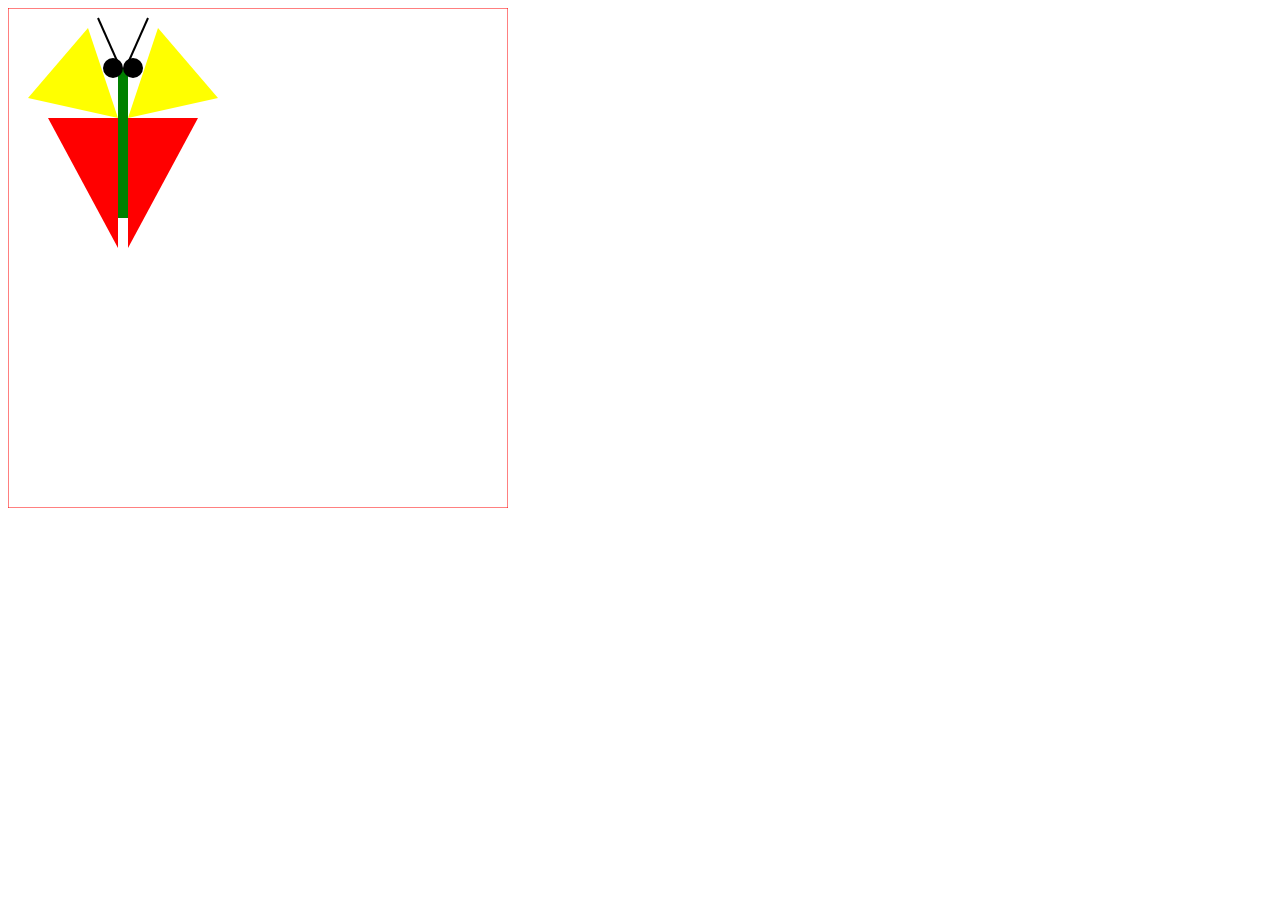
<file: Project1/draft/index.html>
<!DOCTYPE html>
<html>

<head>
    <meta charset="utf-8">
    <title>Pengcheng Lu Drawing #5</title>
    <script src="d3.min.js"></script>
    <script src="polygon.js"></script>
</head>

<body>
    <div id="canvas"></div>
</body>
<script src="main.js"></script>

</html>
</file>
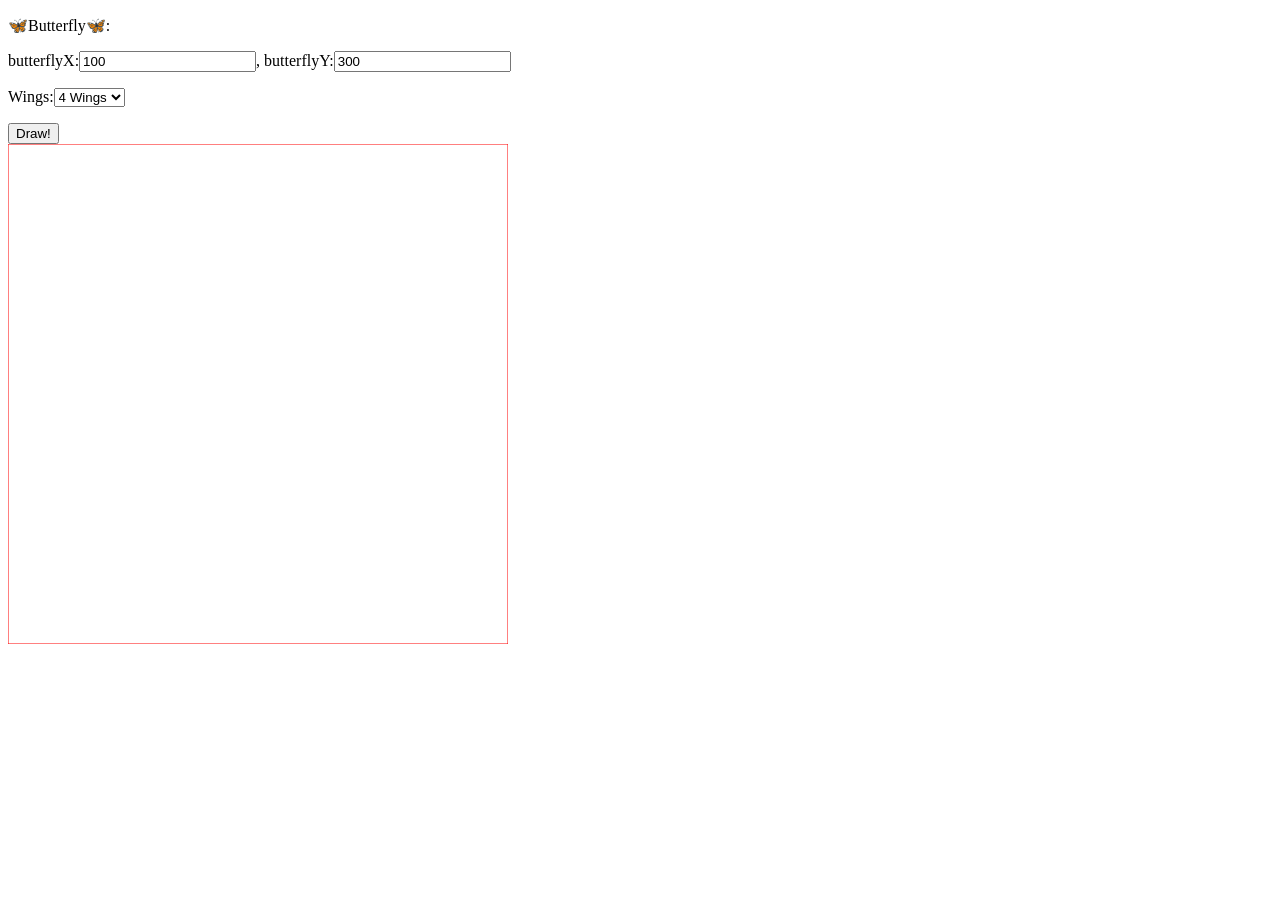
<file: Project1/final/index.html>
<!DOCTYPE html>
<html>

<head>
    <meta charset="utf-8">
    <title>Pengcheng(Moses) Lu Drawing #5 Final</title>
    <script src="d3.min.js"></script>
    <script src="polygon.js"></script>
</head>

<body>
    <p>🦋Butterfly🦋:</p>

    <p>butterflyX:<input type="number" id="xInput" value="100">, butterflyY:<input type="number" id="yInput" value="300"></p>

    <p>Wings:<select id="wingNumber">
        <option id= "choiceOne" value="1">4 Wings</option>
        <option id= "choiceTwo" value="2">6 Wings</option>
    </select></p>

    <button id="action">Draw!</button>
    <div id="canvas"></div>
</body>
<script src="main.js"></script>

</html>
</file>
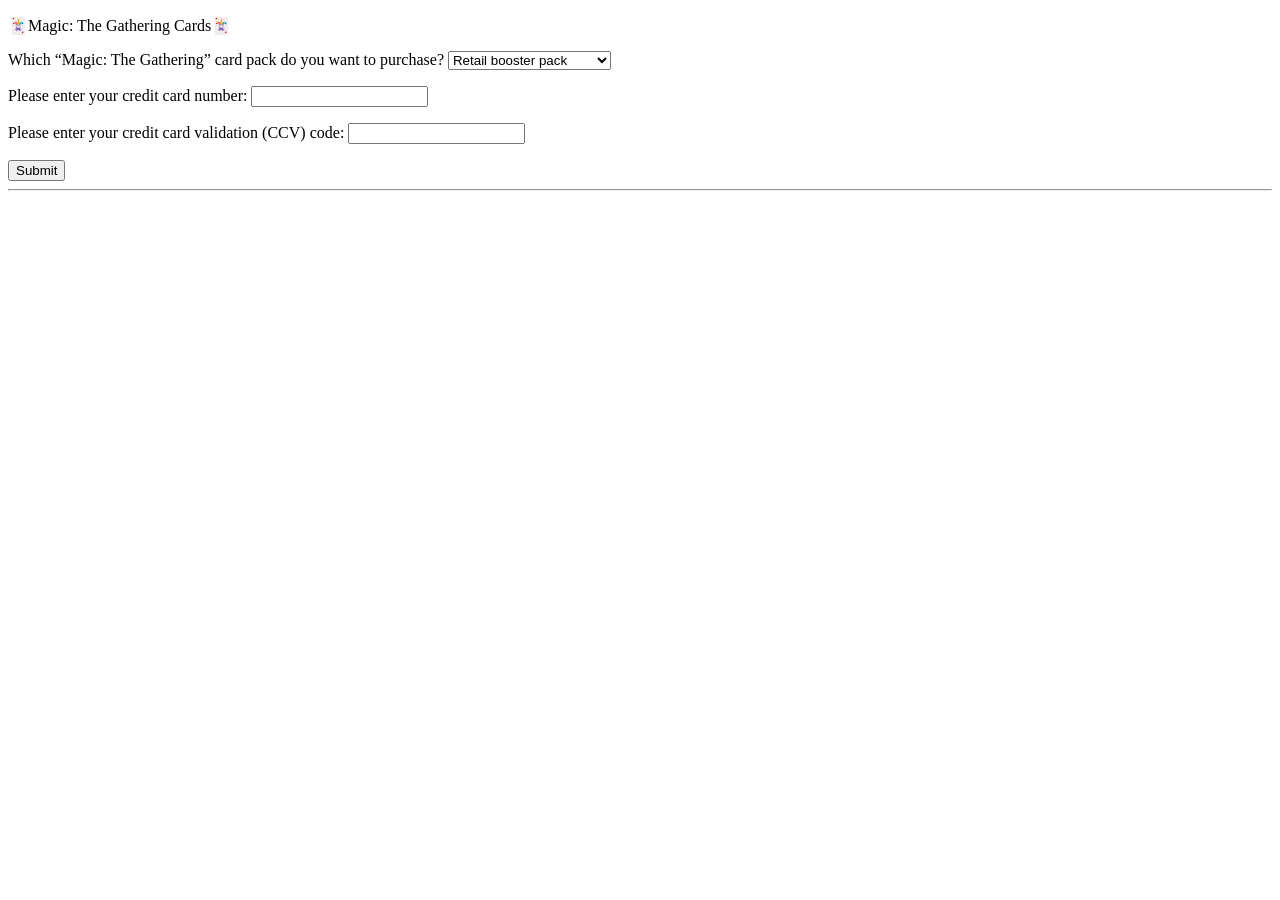
<file: Project2/draft/index.html>
<!DOCTYPE html>
<html lang="en">
<head>
    <meta charset="UTF-8">
    <meta name="viewport" content="width=device-width, initial-scale=1.0">
    <title>Moses Project #2-4</title>
</head>
<body>
    <p>🃏Magic: The Gathering Cards🃏</p>

    <p>Which “Magic: The Gathering” card pack do
you want to purchase?
    <select id="cardSelect">
        <option value="booster">Retail booster pack</option>
        <option value="starter">Collectable starter pack</option>
        <option value="complete">1st edition complete set</option>
    </select></p>

    <p>Please enter your credit card number: <input id="ccNumber" type="text" /></p>

    <p>Please enter your credit card validation (CCV)
code: <input id="ccvNumber" type="text" /></p>

    <button id="submit">Submit</button>
    <div id="output"></div>
    <button id="reset" hidden>Try Again</button>
    <hr />

    <script src="main.js"></script>
    <script src="output.js"></script>
</body>
</html>
</file>
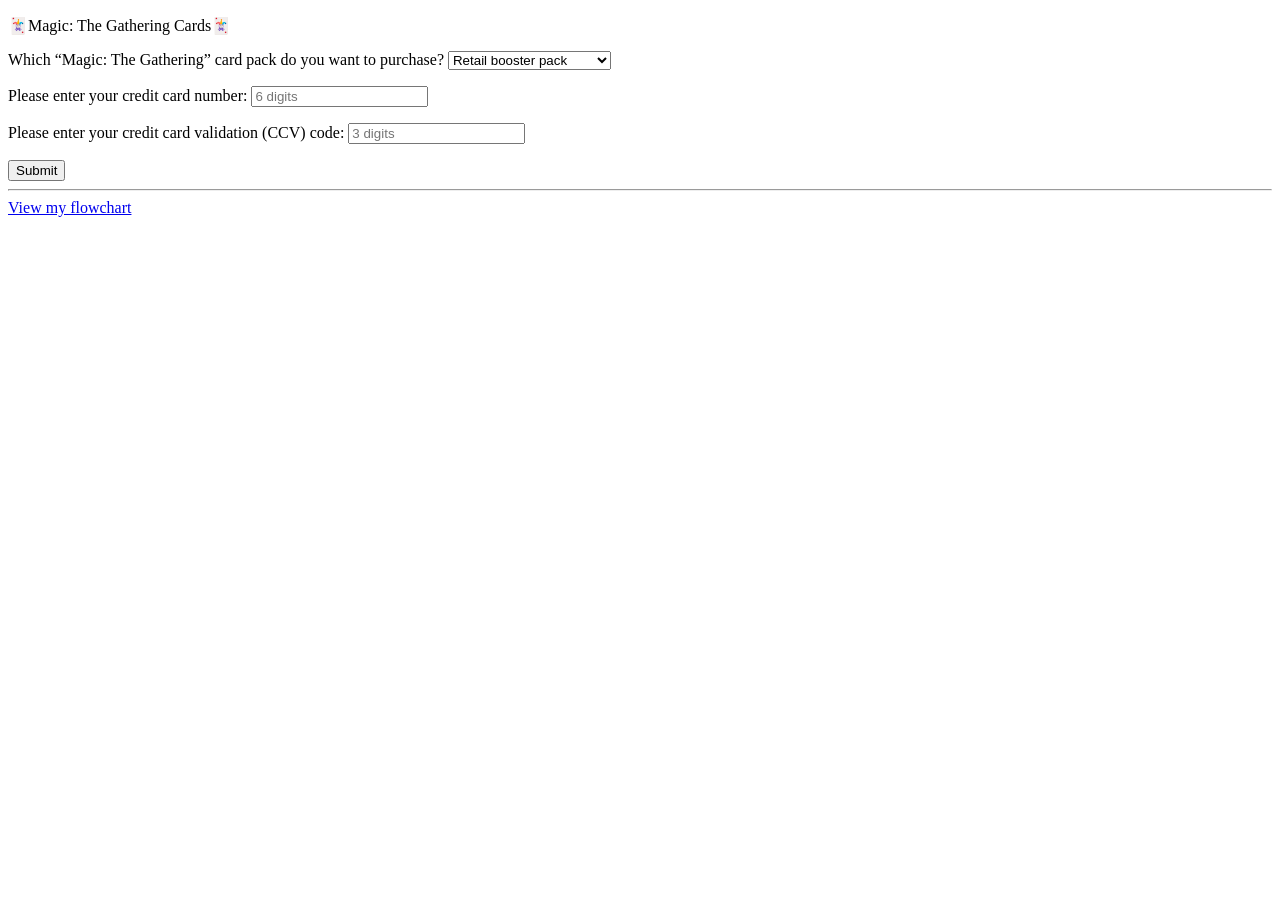
<file: Project2/final/index.html>
<!DOCTYPE html>
<html lang="en">
<head>
    <meta charset="UTF-8">
    <meta name="viewport" content="width=device-width, initial-scale=1.0">
    <title>Moses Project #2-4</title>
</head>
<body>
    <p>🃏Magic: The Gathering Cards🃏</p>

    <p>Which “Magic: The Gathering” card pack do
you want to purchase?
    <select id="cardSelect">
        <option value="booster">Retail booster pack</option>
        <option value="starter">Collectable starter pack</option>
        <option value="complete">1st edition complete set</option>
    </select></p>

    <p>Please enter your credit card number: <input id="ccNumber" type="text" placeholder="6 digits" /></p>

    <p>Please enter your credit card validation (CCV)
code: <input id="ccvNumber" type="text" placeholder="3 digits" /></p> 

    <button id="submit">Submit</button>
    <div id="output"></div>
    <button id="reset" hidden>Try Again</button>
    <hr />

    <script src="main.js"></script>
    <script src="output.js"></script>
    <a href="./flowchartFinal.drawio.pdf">View my flowchart</a>
</body>
</html>
</file>
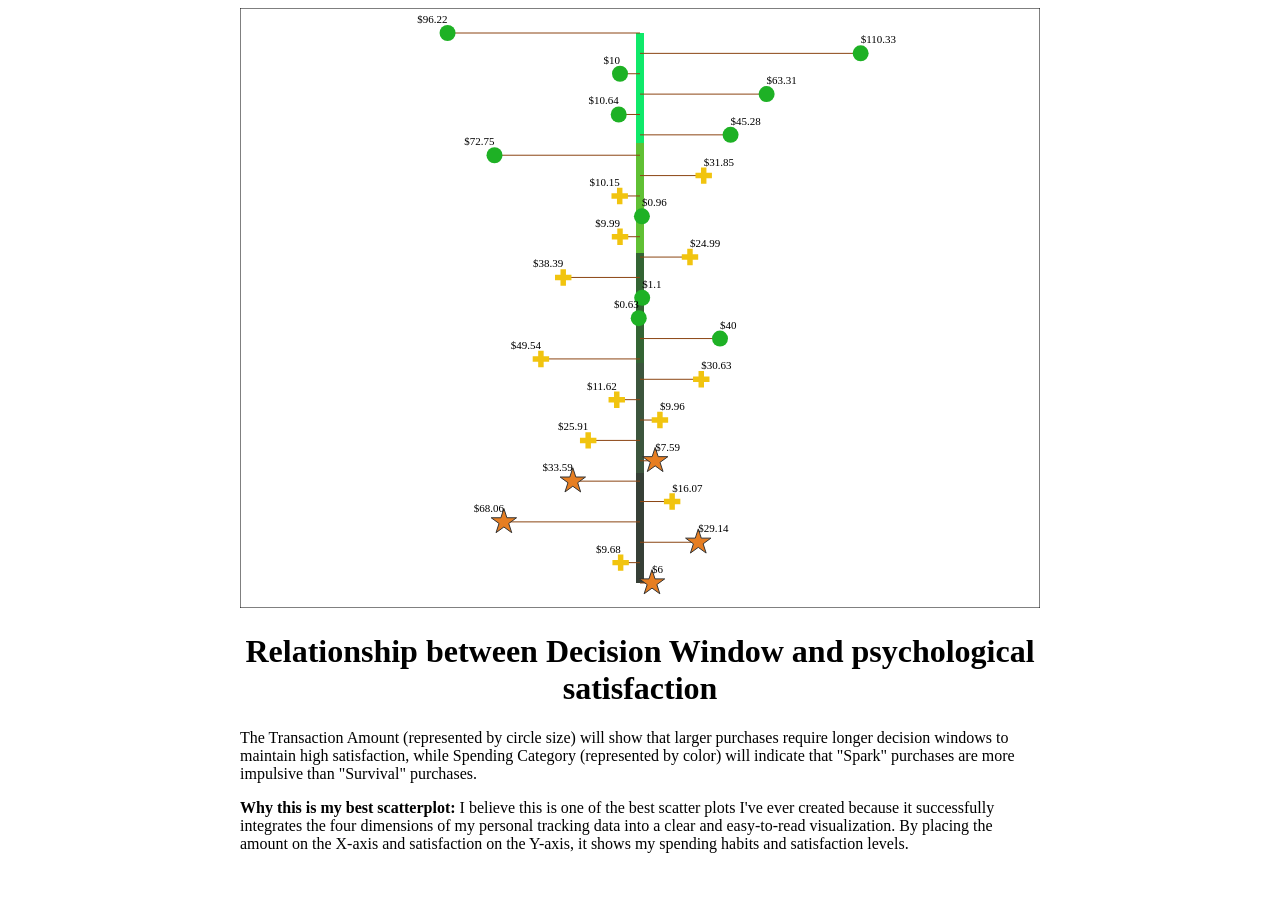
<file: term/draft1/index.html>
<!DOCTYPE html>
<html>

<head>
    <meta charset="utf-8">
    <title>Pengcheng Lab 6108 final</title>
    <script src="d3.min.js"></script>
</head>

<body>
    <div id="container" style="margin: 0 auto">
        <div id="canvas"></div>
        <h1 style="text-align:center">Relationship between Decision Window and psychological satisfaction</h1>

        <p style="text-align: left">The Transaction Amount (represented by circle size) will show that larger purchases require longer decision windows to maintain high satisfaction, while Spending Category (represented by color) will indicate that "Spark" purchases are more impulsive than "Survival" purchases.</p>

        <p><strong>Why this is my best scatterplot:</strong> 
                I believe this is one of the best scatter plots I've ever created because it successfully integrates the four dimensions of my personal tracking data into a clear and easy-to-read visualization. By placing the amount on the X-axis and satisfaction on the Y-axis, it shows my spending habits and satisfaction levels.
        </p>
    </div>
</body>
<script src="main.js"></script>

</html>
</file>
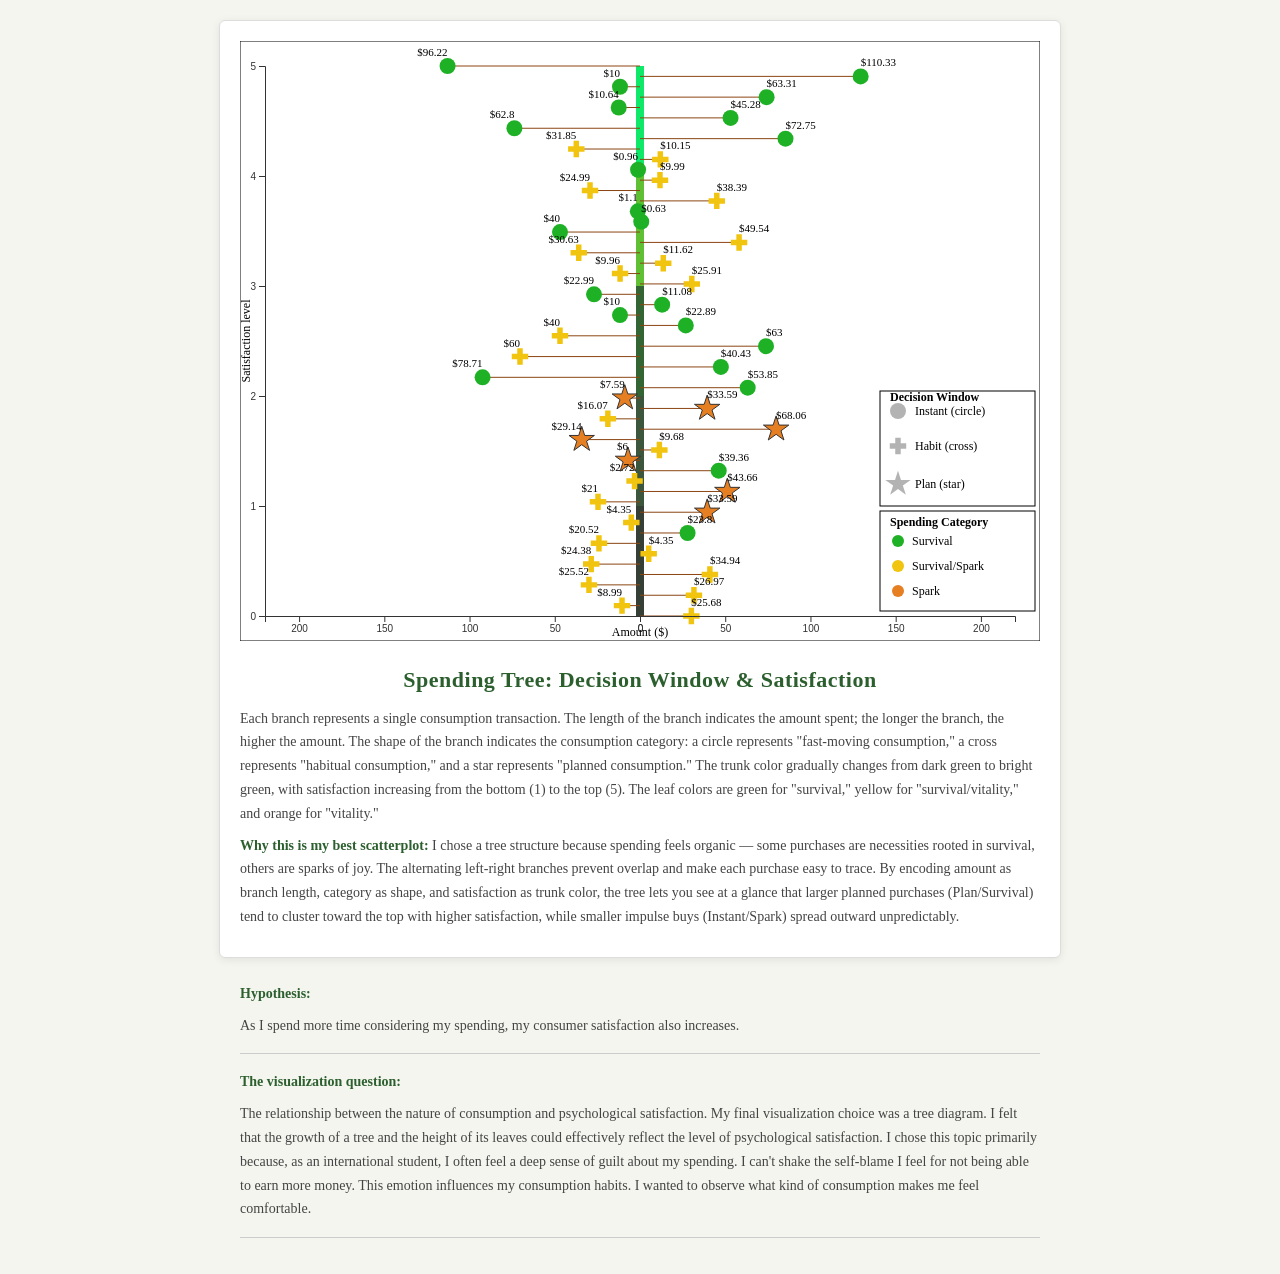
<file: term/draft2/index.html>
<!DOCTYPE html>
<html>

<head>
    <meta charset="utf-8">
    <title>Pengcheng term 6108 final</title>
    <script src="d3.min.js"></script>
    <link rel="stylesheet" href="style.css">
</head>

<body>
    <div id="container">
        <div id="canvas"></div>
        <h1 style="text-align:center">Spending Tree: Decision Window & Satisfaction</h1>

        <p style="text-align: left">Each branch represents a single consumption transaction. The length of the branch indicates the amount spent; the longer the branch, the higher the amount. The shape of the branch indicates the consumption category: a circle represents "fast-moving consumption," a cross represents "habitual consumption," and a star represents "planned consumption." The trunk color gradually changes from dark green to bright green, with satisfaction increasing from the bottom (1) to the top (5).

The leaf colors are green for "survival," yellow for "survival/vitality," and orange for "vitality."</p>

        <p><strong>Why this is my best scatterplot:</strong> 
                 I chose a tree structure because spending feels organic — some purchases are necessities rooted in survival, others are sparks of joy. The alternating left-right branches prevent overlap and make each purchase easy to trace. By encoding amount as branch length, category as shape, and satisfaction as trunk color, the tree lets you see at a glance that larger planned purchases (Plan/Survival) tend to cluster toward the top with higher satisfaction, while smaller impulse buys (Instant/Spark) spread outward unpredictably.
    </div>
    
    <div>
        <p><strong>Hypothesis:</strong>
        <p>As I spend more time considering my spending, my consumer satisfaction also increases.</p>
        <hr>
        <p><strong>The visualization question:</strong>
        <p>The relationship between the nature of consumption and psychological satisfaction. My final visualization choice was a tree diagram. I felt that the growth of a tree and the height of its leaves could effectively reflect the level of psychological satisfaction. I chose this topic primarily because, as an international student, I often feel a deep sense of guilt about my spending. I can't shake the self-blame I feel for not being able to earn more money. This emotion influences my consumption habits. I wanted to observe what kind of consumption makes me feel comfortable.</p>
        <hr>
    </div>
</body>
<script src="main.js"></script>

</html>
</file>
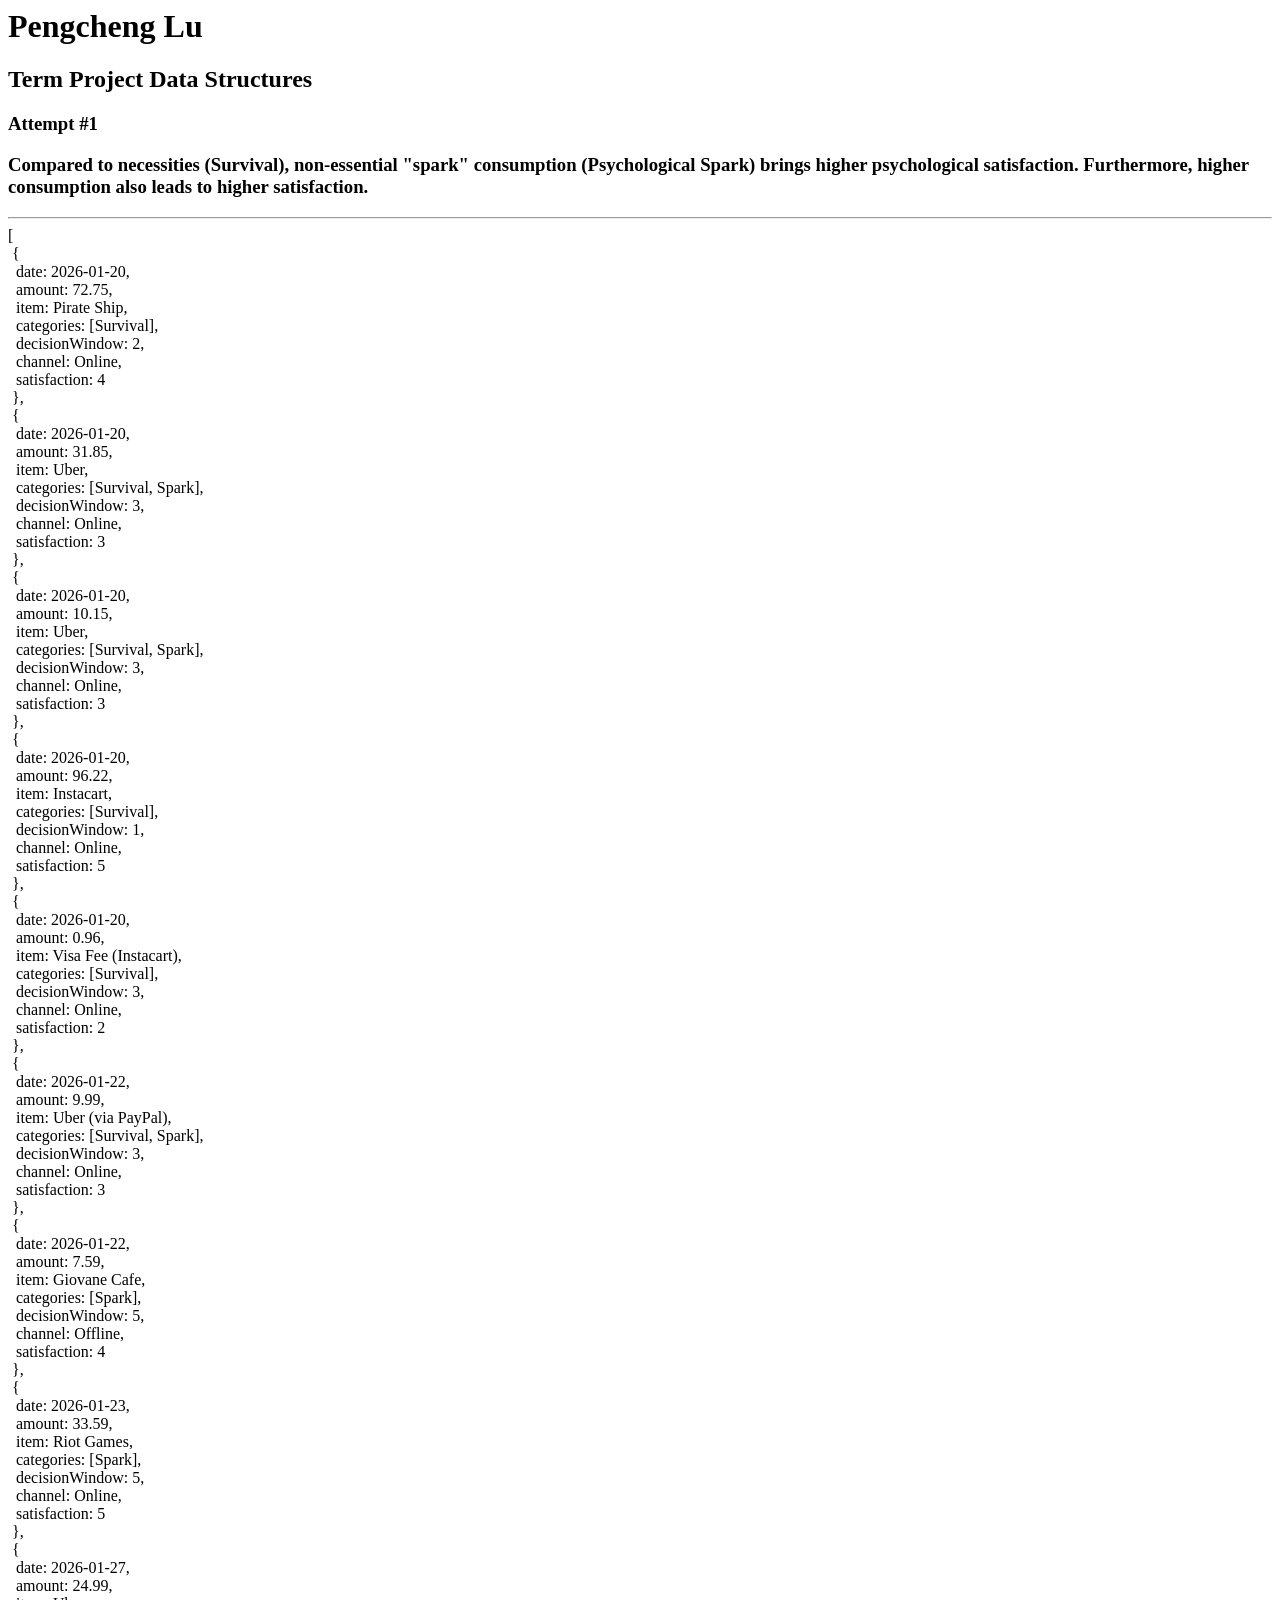
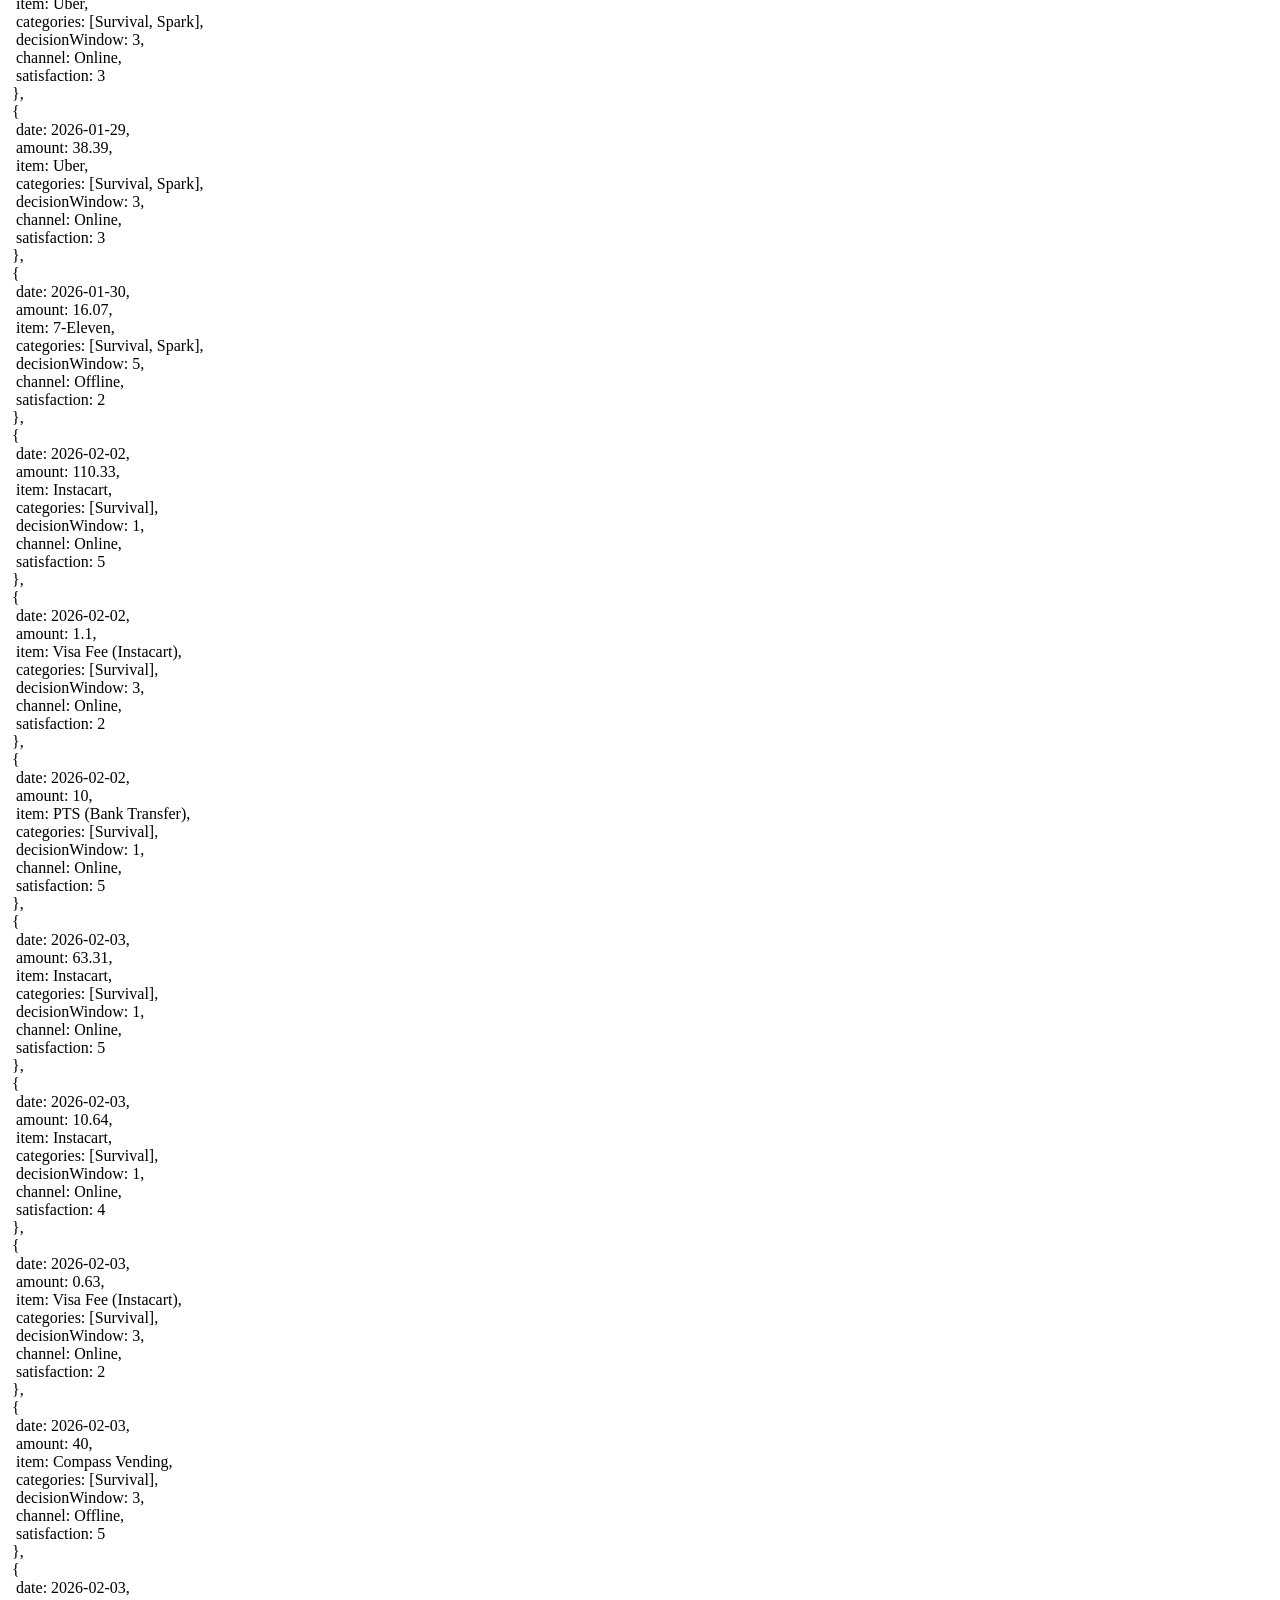
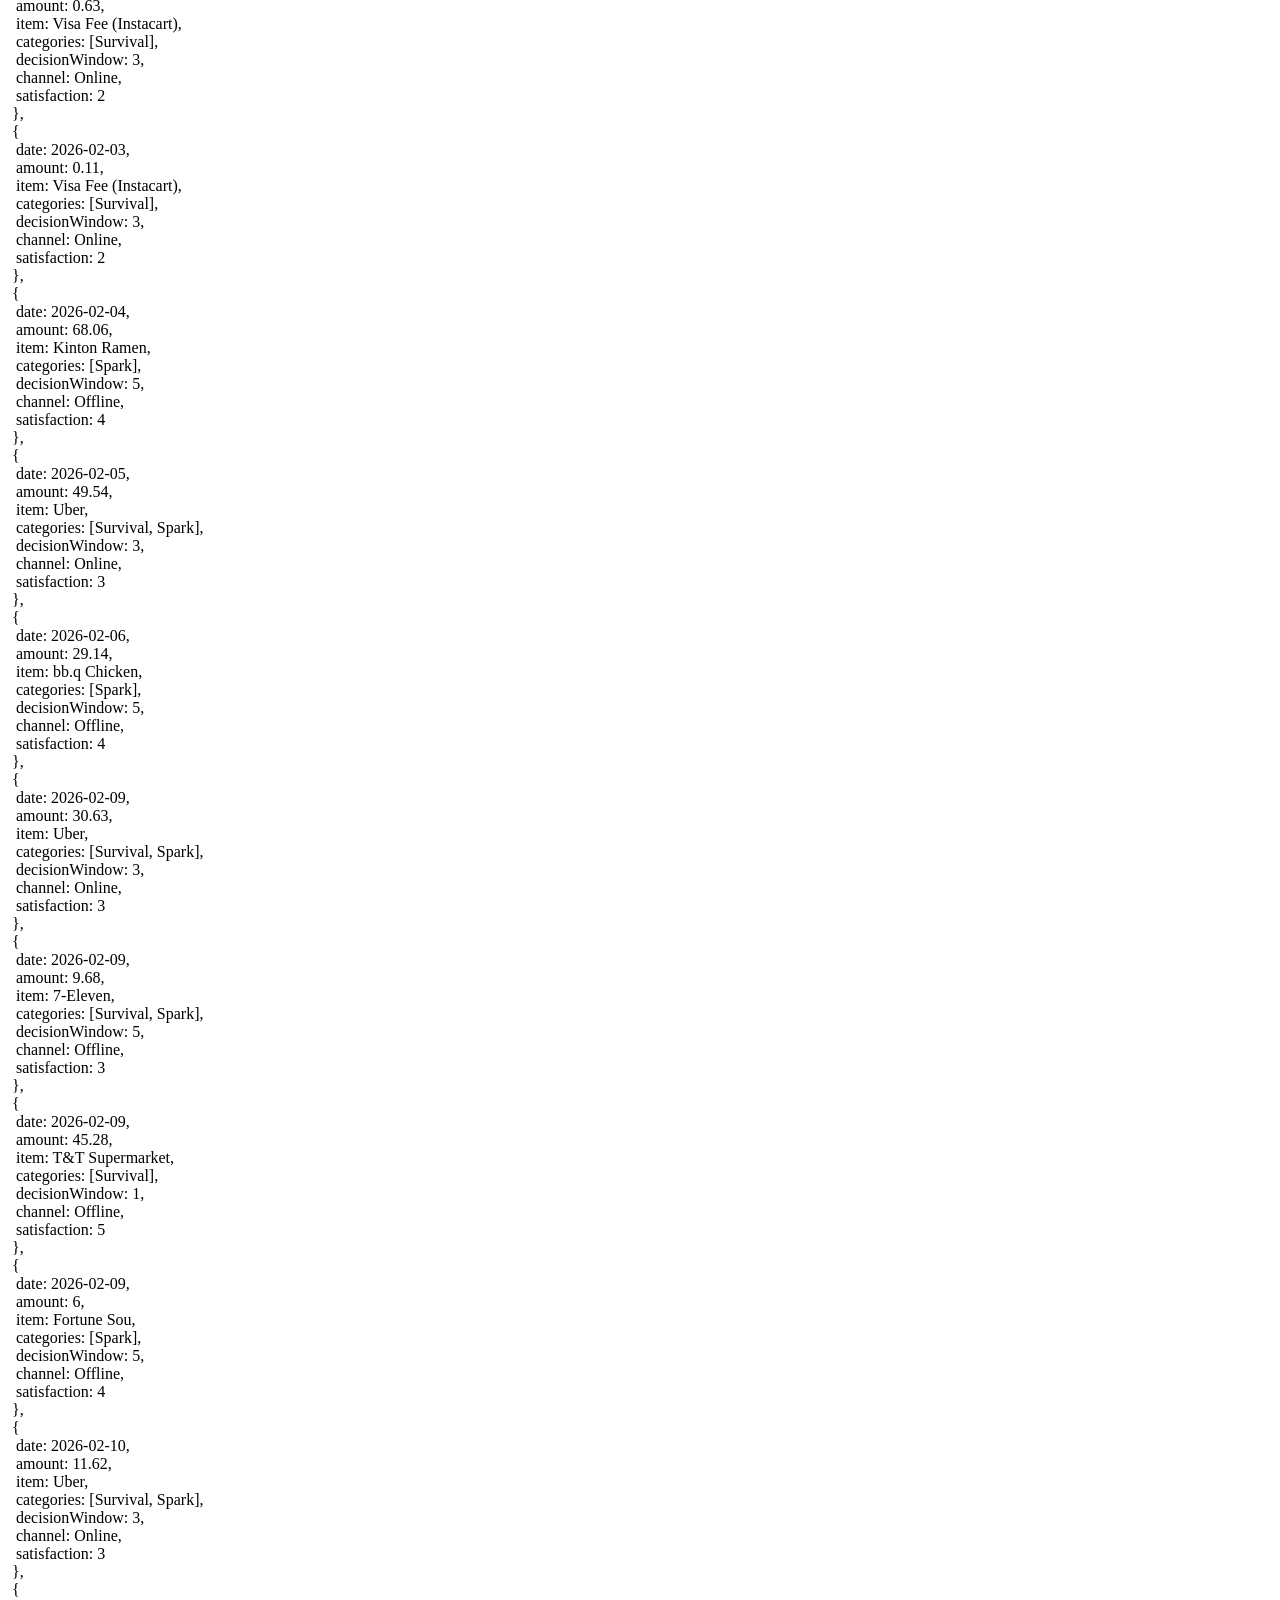
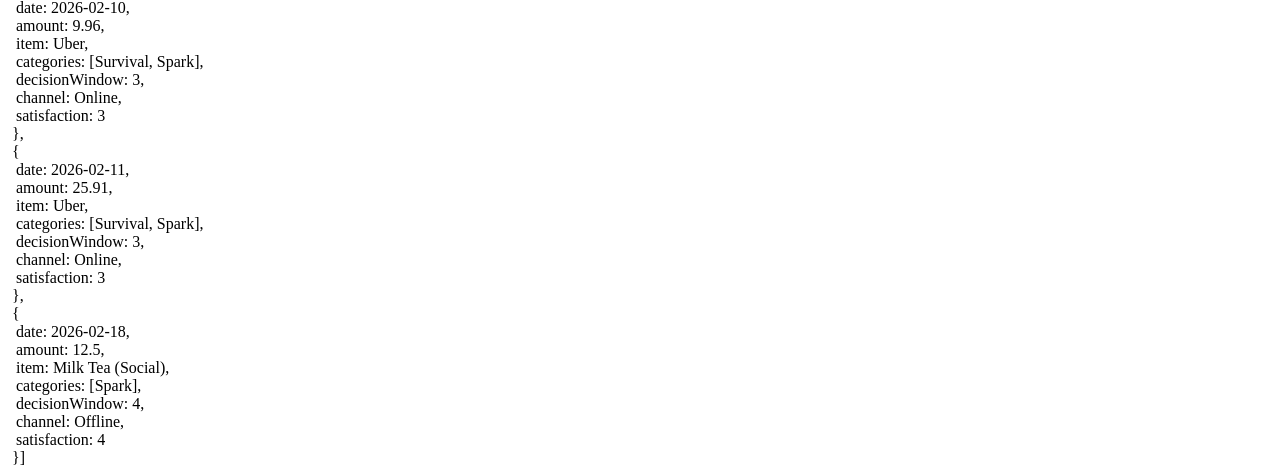
<file: term/phase2/index.html>
<html>

<head>
    <title>Term Project Phase 2</title>
</head>

<script src="output.js"></script>

<body>
    <h1>Pengcheng Lu</h1>
    <h2>Term Project Data Structures</h2>
    <h3>Attempt #1</h3>
    <h3>Compared to necessities (Survival), non-essential "spark" consumption (Psychological Spark) brings higher psychological satisfaction. Furthermore, higher consumption also leads to higher satisfaction.</h3>
    <hr>
    <div id="output"></div>
</body>

<script src="main.js"></script>

</html>
</file>
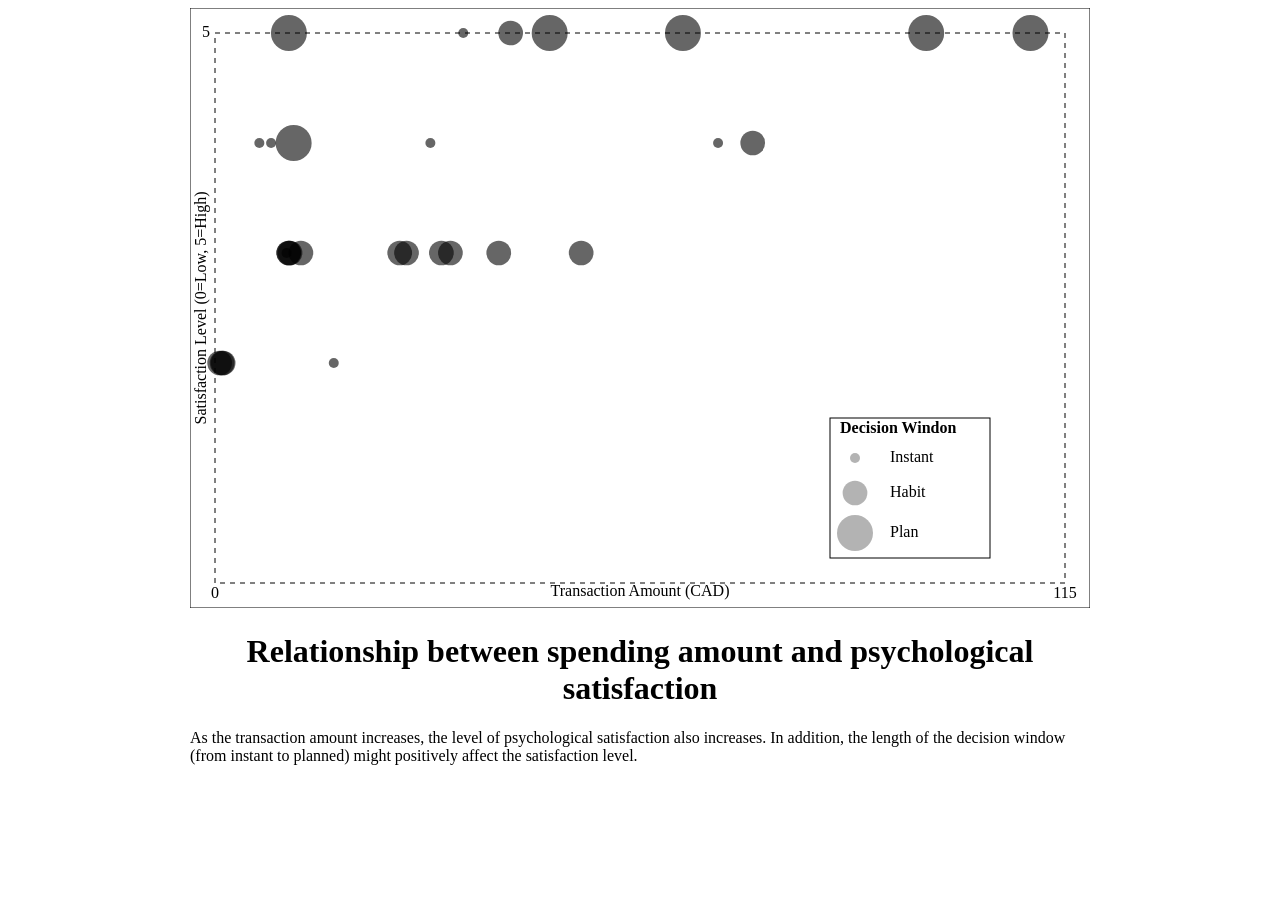
<file: term/phase3a/index.html>
<!DOCTYPE html>
<html>

<head>
    <meta charset="utf-8">
    <title>Pengcheng Phase 3a</title>
    <script src="d3.min.js"></script>
</head>

<body>
    <div id="container" style="margin: 0 auto">
        <div id="canvas"></div>
        <h1 style="text-align:center">Relationship between spending amount and psychological satisfaction</h1>
        <p style="text-align: left">As the transaction amount increases, the level of psychological satisfaction also increases. 
            In addition, the length of the decision window (from instant to planned) might positively affect the satisfaction level.</p>
    </div>
</body>
<script src="main.js"></script>

</html>
</file>
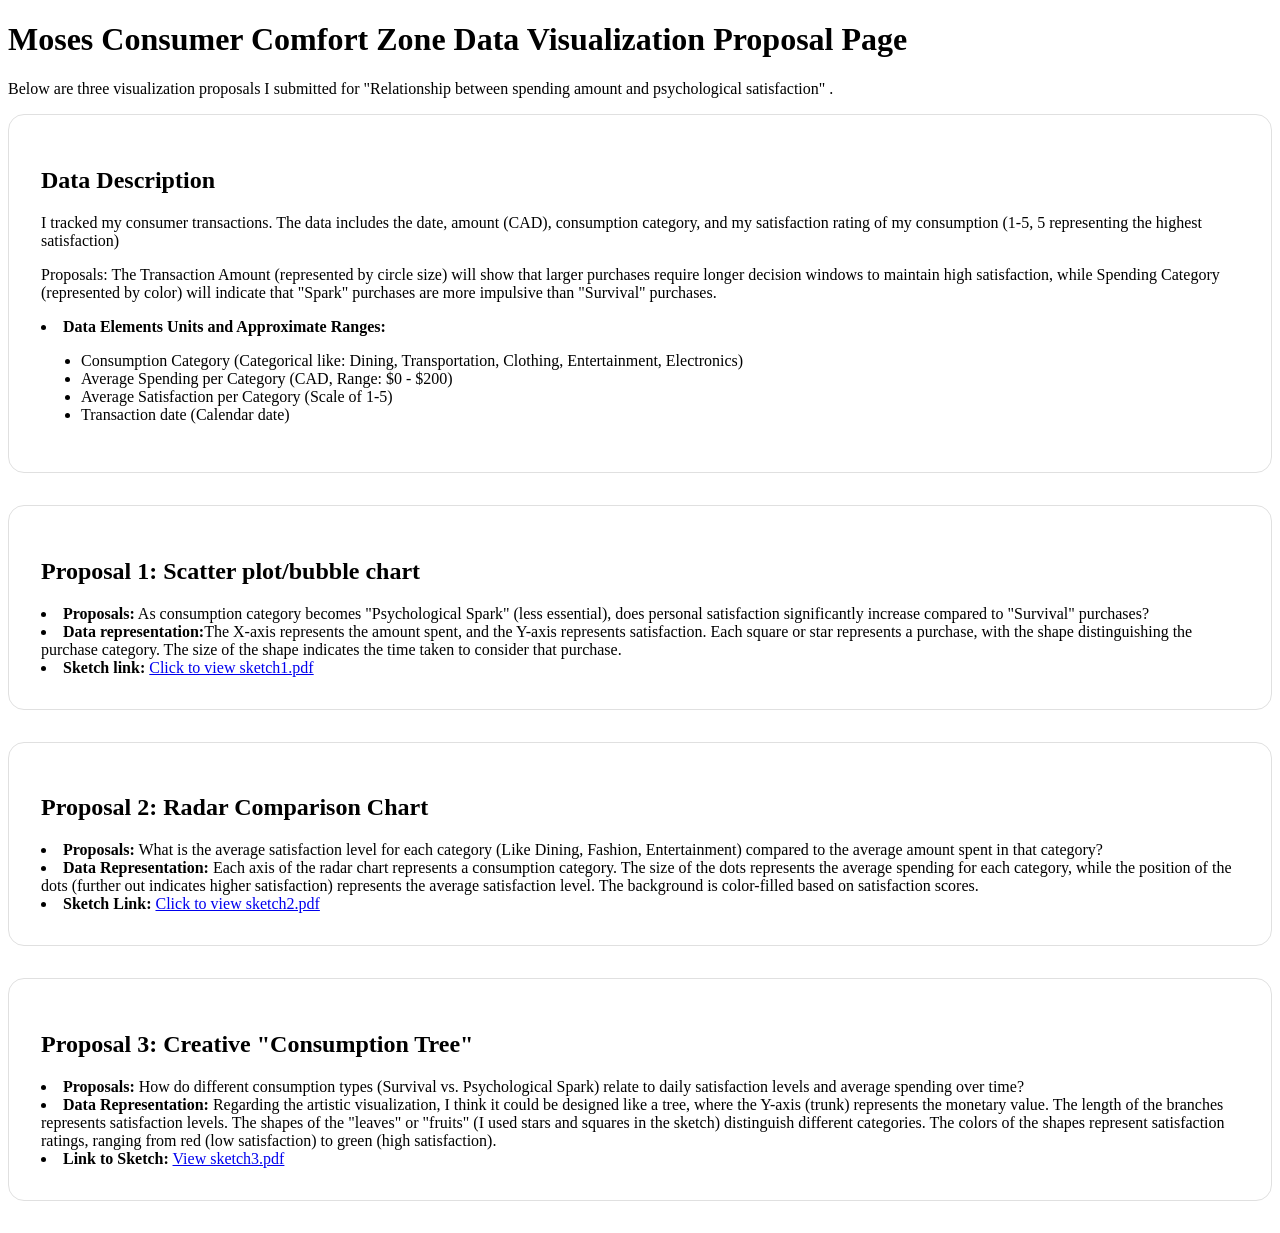
<file: term/sketches/draft/index.html>
<!DOCTYPE html>
<html lang="en">
<head>
    <meta charset="UTF-8">
    <meta name="viewport" content="width=device-width, initial-scale=1.0">
    <title>Moses Consumer Comfort Zone Data Visualization Proposal</title>
    <link rel="stylesheet" href="style.css">
</head>

<body>
<h1>Moses Consumer Comfort Zone Data Visualization Proposal Page</h1>

<p>Below are three visualization proposals I submitted for "Relationship between spending amount and psychological satisfaction" .</p>

<div class="proposal">
    <h2>Data Description</h2>
    <p>I tracked my consumer transactions. The data includes the date, amount (CAD), consumption category, and my satisfaction rating of my consumption (1-5, 5 representing the highest satisfaction)</p>
    <p>Proposals: The Transaction Amount (represented by circle size) will show that larger purchases require longer decision windows to maintain high satisfaction, while Spending Category (represented by color) will indicate that "Spark" purchases are more impulsive than "Survival" purchases.</p>
    <li><strong>Data Elements Units and Approximate Ranges:</strong>
                <ul>
                    <li>Consumption Category (Categorical like: Dining, Transportation, Clothing, Entertainment, Electronics)</li>
                    <li>Average Spending per Category (CAD, Range: $0 - $200)</li>
                    <li>Average Satisfaction per Category (Scale of 1-5)</li>
                    <li>Transaction date (Calendar date)</li>
                </ul>
            </li>
</div>

<div class="proposal">
        <h2>Proposal 1: Scatter plot/bubble chart</h2>
            <li><strong>Proposals:</strong> As consumption category becomes "Psychological Spark" (less essential), does personal satisfaction significantly increase compared to "Survival" purchases?</li>
            <li><strong>Data representation:</strong>The X-axis represents the amount spent, and the Y-axis represents satisfaction. Each square or star represents a purchase, with the shape distinguishing the purchase category. The size of the shape indicates the time taken to consider that purchase.</li>
            <li><strong>Sketch link:</strong> <a href="sketch1.pdf">Click to view sketch1.pdf</a></li>
    </div>

    <div class="proposal">
        <h2>Proposal 2: Radar Comparison Chart</h2>
            <li><strong>Proposals:</strong> What is the average satisfaction level for each category (Like Dining, Fashion, Entertainment) compared to the average amount spent in that category?</li>
            <li><strong>Data Representation:</strong> Each axis of the radar chart represents a consumption category. The size of the dots represents the average spending for each category, while the position of the dots (further out indicates higher satisfaction) represents the average satisfaction level. The background is color-filled based on satisfaction scores.</li>
            <li><strong>Sketch Link:</strong> <a href="sketch2.pdf">Click to view sketch2.pdf</a></li>
    </div>

    <div class="proposal">
    <h2>Proposal 3: Creative "Consumption Tree"</h2>
        <li><strong>Proposals:</strong> How do different consumption types (Survival vs. Psychological Spark) relate to daily satisfaction levels and average spending over time?</li>
        <li><strong>Data Representation:</strong> Regarding the artistic visualization, I think it could be designed like a tree, where the Y-axis (trunk) represents the monetary value. The length of the branches represents satisfaction levels. The shapes of the "leaves" or "fruits" (I used stars and squares in the sketch) distinguish different categories. The colors of the shapes represent satisfaction ratings, ranging from red (low satisfaction) to green (high satisfaction).</li>
        <li><strong>Link to Sketch:</strong> <a href="sketch3.pdf">View sketch3.pdf</a></li>
</div>
    
</body>
</html>
</file>
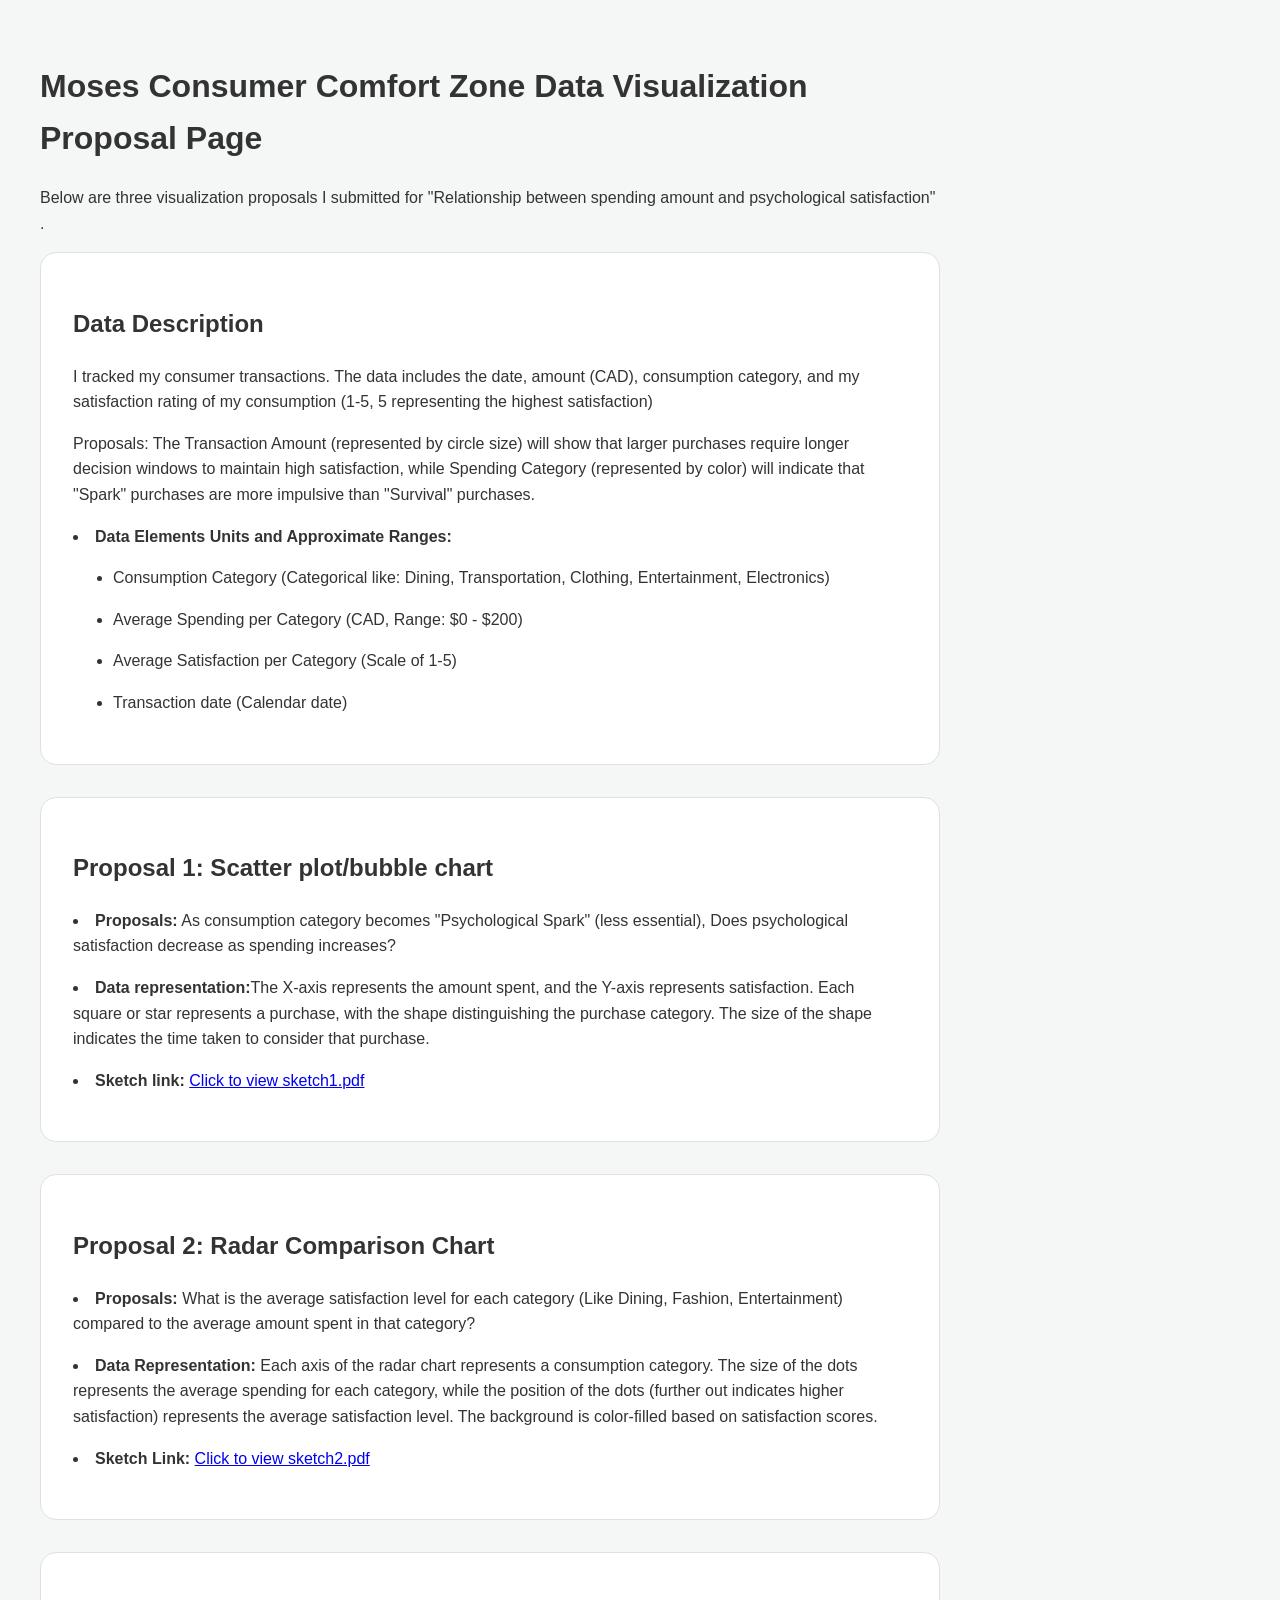
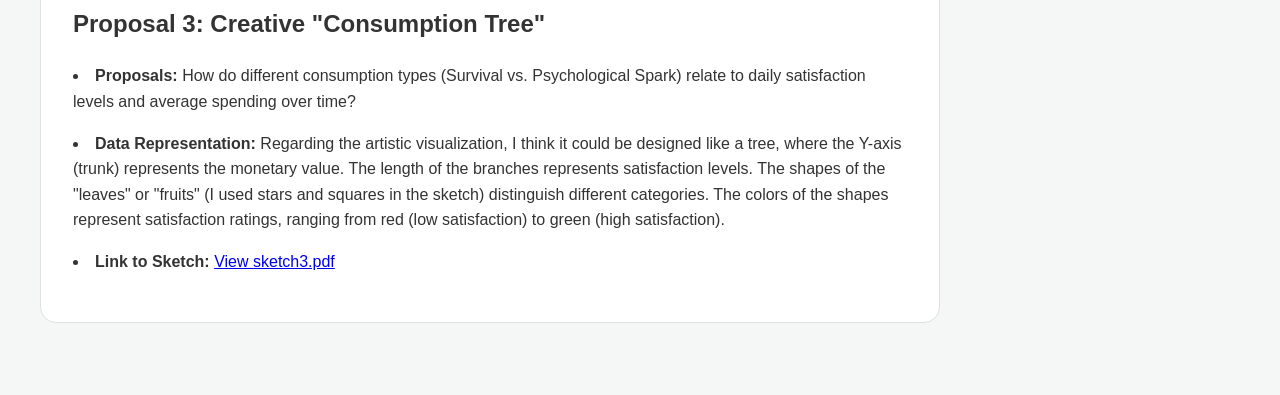
<file: term/sketches/final/index.html>
<!DOCTYPE html>
<html lang="en">
<head>
    <meta charset="UTF-8">
    <meta name="viewport" content="width=device-width, initial-scale=1.0">
    <title>Moses Consumer Comfort Zone Data Visualization Proposal final</title>
    <link rel="stylesheet" href="style.css">
</head>

<body>
<h1>Moses Consumer Comfort Zone Data Visualization Proposal Page</h1>

<p>Below are three visualization proposals I submitted for "Relationship between spending amount and psychological satisfaction" .</p>

<div class="proposal">
    <h2>Data Description</h2>
    <p>I tracked my consumer transactions. The data includes the date, amount (CAD), consumption category, and my satisfaction rating of my consumption (1-5, 5 representing the highest satisfaction)</p>
    <p>Proposals: The Transaction Amount (represented by circle size) will show that larger purchases require longer decision windows to maintain high satisfaction, while Spending Category (represented by color) will indicate that "Spark" purchases are more impulsive than "Survival" purchases.</p>
    <li><strong>Data Elements Units and Approximate Ranges:</strong>
                <ul>
                    <li>Consumption Category (Categorical like: Dining, Transportation, Clothing, Entertainment, Electronics)</li>
                    <li>Average Spending per Category (CAD, Range: $0 - $200)</li>
                    <li>Average Satisfaction per Category (Scale of 1-5)</li>
                    <li>Transaction date (Calendar date)</li>
                </ul>
            </li>
</div>

<div class="proposal">
        <h2>Proposal 1: Scatter plot/bubble chart</h2>
            <li><strong>Proposals:</strong> As consumption category becomes "Psychological Spark" (less essential), Does psychological satisfaction decrease as spending increases?</li>
            <li><strong>Data representation:</strong>The X-axis represents the amount spent, and the Y-axis represents satisfaction. Each square or star represents a purchase, with the shape distinguishing the purchase category. The size of the shape indicates the time taken to consider that purchase.</li>
            <li><strong>Sketch link:</strong> <a href="sketch1.pdf">Click to view sketch1.pdf</a></li>
    </div>

    <div class="proposal">
        <h2>Proposal 2: Radar Comparison Chart</h2>
            <li><strong>Proposals:</strong> What is the average satisfaction level for each category (Like Dining, Fashion, Entertainment) compared to the average amount spent in that category?</li>
            <li><strong>Data Representation:</strong> Each axis of the radar chart represents a consumption category. The size of the dots represents the average spending for each category, while the position of the dots (further out indicates higher satisfaction) represents the average satisfaction level. The background is color-filled based on satisfaction scores.</li>
            <li><strong>Sketch Link:</strong> <a href="sketch2.pdf">Click to view sketch2.pdf</a></li>
    </div>

    <div class="proposal">
    <h2>Proposal 3: Creative "Consumption Tree"</h2>
        <li><strong>Proposals:</strong> How do different consumption types (Survival vs. Psychological Spark) relate to daily satisfaction levels and average spending over time?</li>
        <li><strong>Data Representation:</strong> Regarding the artistic visualization, I think it could be designed like a tree, where the Y-axis (trunk) represents the monetary value. The length of the branches represents satisfaction levels. The shapes of the "leaves" or "fruits" (I used stars and squares in the sketch) distinguish different categories. The colors of the shapes represent satisfaction ratings, ranging from red (low satisfaction) to green (high satisfaction).</li>
        <li><strong>Link to Sketch:</strong> <a href="sketch3.pdf">View sketch3.pdf</a></li>
</div>
    
</body>
</html>
</file>
<file: term/draft2/style.css>
/* General reset and body */
body {
    font-family: Georgia, serif;
    background-color: #f5f5f0;
    color: #333;
    margin: 0;
    padding: 20px 40px;
    line-height: 1.7;
}

/* Main container */
#container {
    background-color: #ffffff;
    border: 1px solid #ddd;
    border-radius: 6px;
    padding: 20px;
    box-shadow: 0 2px 8px rgba(0, 0, 0, 0.08);
    margin-left: auto;
    margin-right: auto;
}

/* Title */
h1 {
    font-size: 22px;
    color: #2c5f2e;
    margin-top: 12px;
    margin-bottom: 8px;
    letter-spacing: 0.5px;
}

/* Paragraphs */
p {
    font-size: 14px;
    max-width: 800px;
    margin: 8px auto;
    color: #444;
}

/* Section below the chart */
body > div:last-of-type {
    max-width: 800px;
    margin: 24px auto 0 auto;
    padding: 0 10px;
}

/* Horizontal rule */
hr {
    border: none;
    border-top: 1px solid #ccc;
    margin: 16px 0;
}

/* Bold labels */
strong {
    color: #2c5f2e;
}
</file>
<file: term/sketches/draft/style.css>
.body {
    font-family: Verdana, Arial, Tahoma, Serif;
    line-height: 1.6;
    color: #333;
    max-width: 900px;
    padding: 2rem;
    background-color: #f4f7f6; 
}

.proposal {
    background: #ffffff;
    border-radius: 1rem;
    padding: 2rem;
    margin-bottom: 2rem;
    border: 1px solid #e0e0e0;
}

.li {
    margin-bottom: 1rem;
}
</file>
<file: term/sketches/final/style.css>
body {
    font-family: Verdana, Arial, Tahoma, Serif;
    line-height: 1.6;
    color: #333;
    max-width: 900px;
    padding: 2rem;
    background-color: #f4f7f6; 
}

.proposal {
    background: #ffffff;
    border-radius: 1rem;
    padding: 2rem;
    margin-bottom: 2rem;
    border: 1px solid #e0e0e0;
}

li {
    margin-bottom: 1rem;
}
</file>
